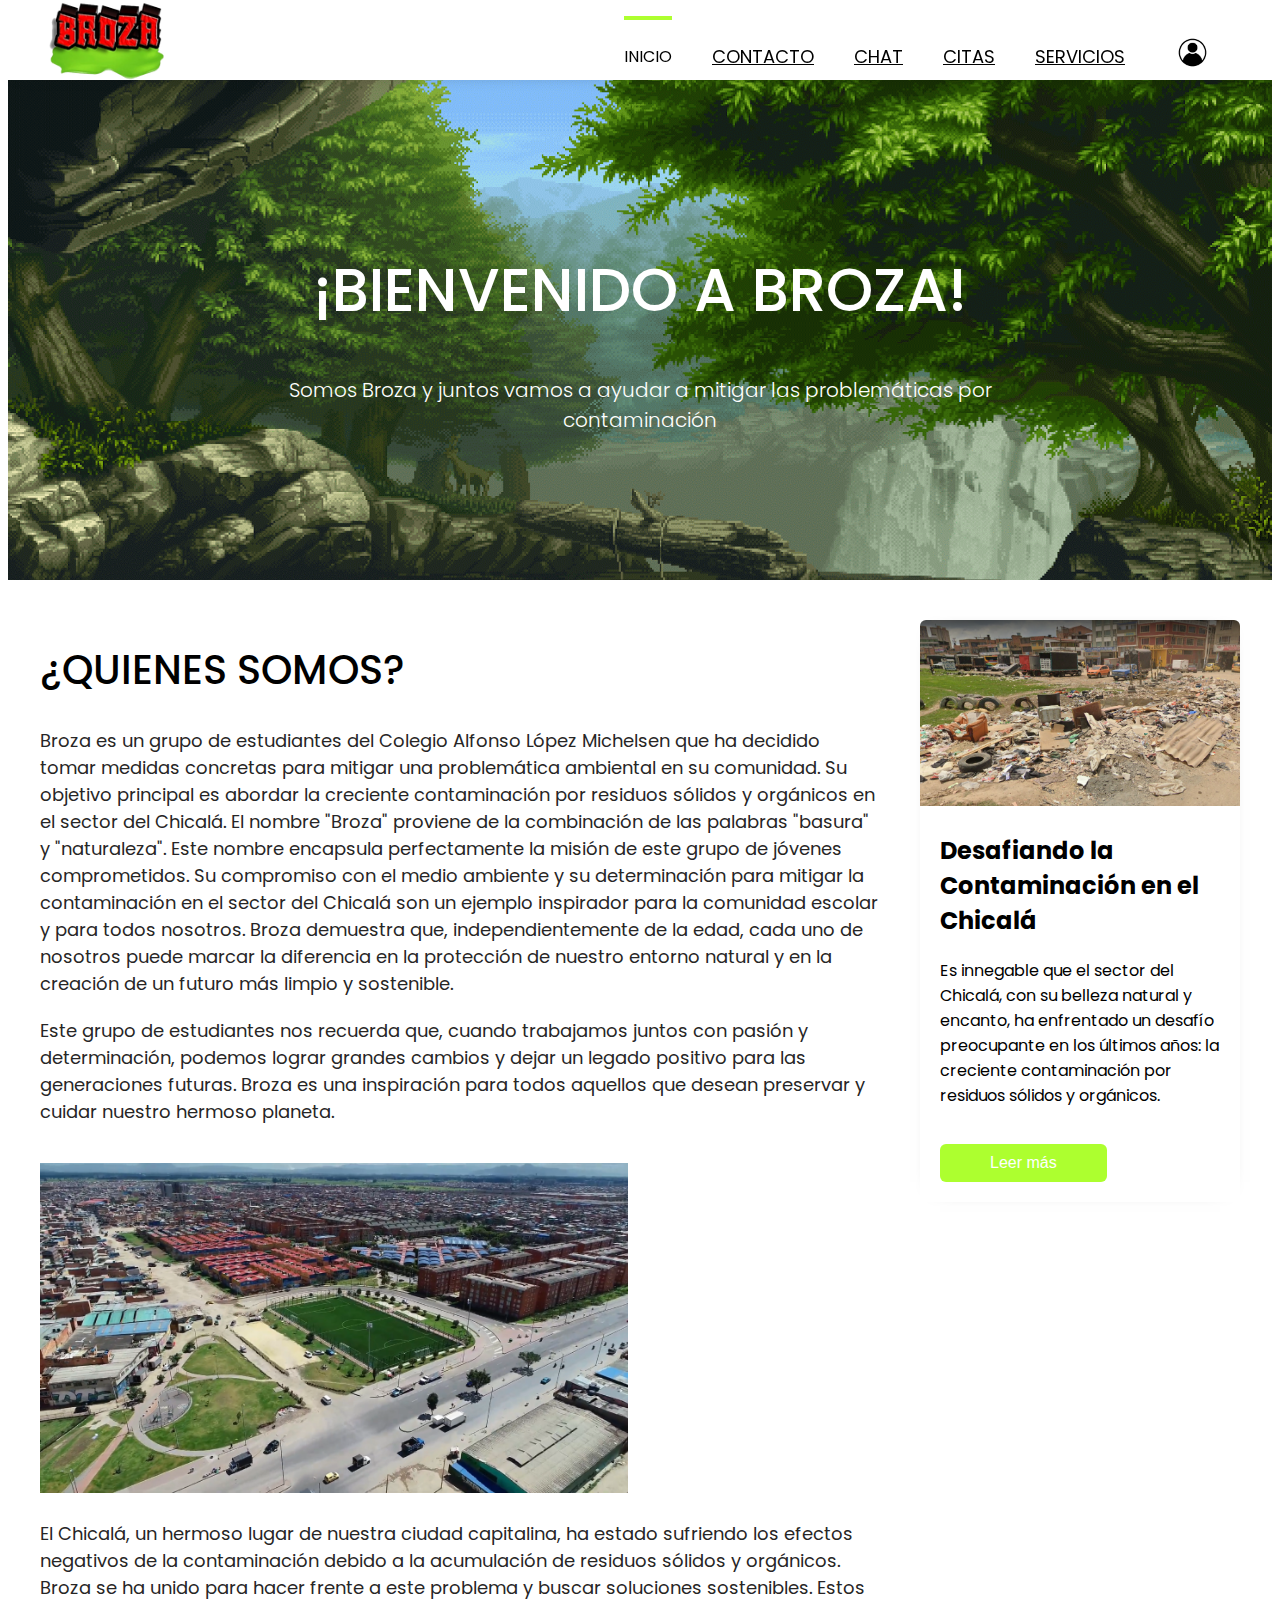
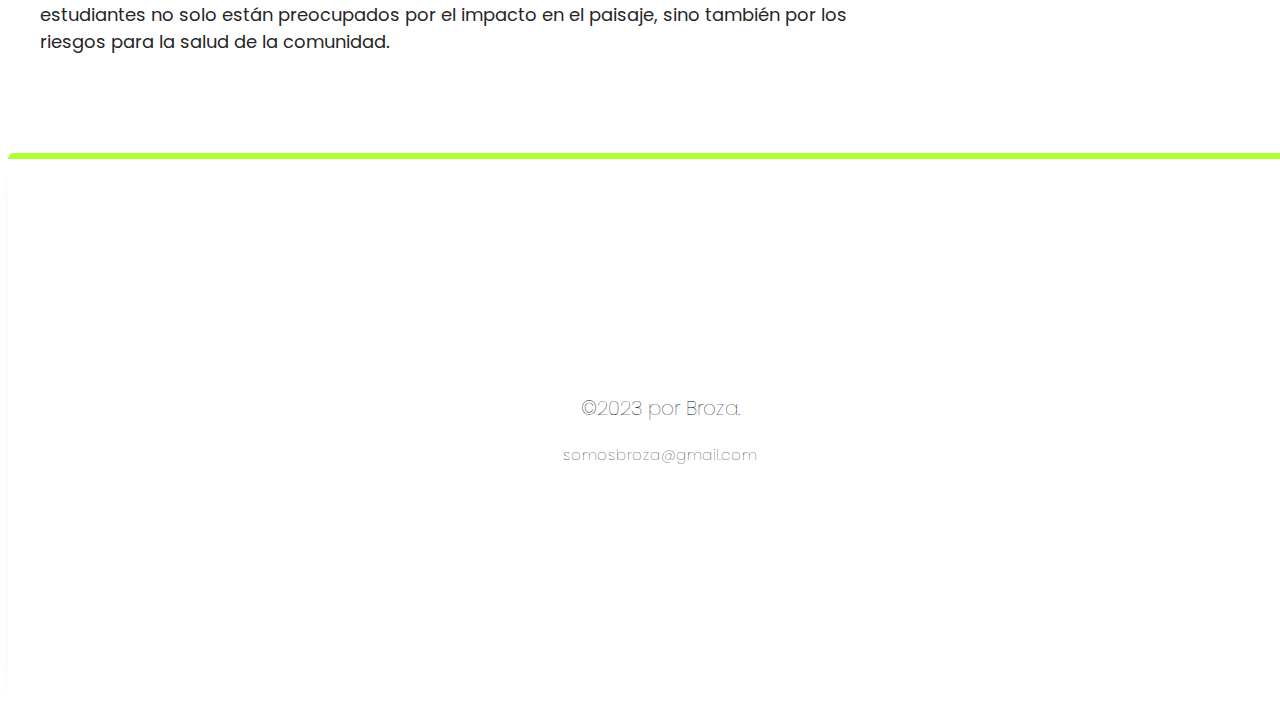
<file: index.html>
<!DOCTYPE html>
<html lang="en">
 <head>
     <meta charset="UTF-8">
     <meta name="viewport" content="width=device-width, user-scalable=no, initial-scale=1.0, maximum-scale=1.0, minimum-scale=1.0">
    <title>BROZA</title>
     <link rel="stylesheet" href="/Style.css">
</head>
<body>

    <header>

  <div class="container-all" id="move-content">

       
        <div class="header-content">
        
           <div class="logo">
               <img src="/IMAGENES/1bc87a_9b8097543e1a4ceb8ce79b7957d9ca28~mv2.png" width="140px" height="85px" alt=""></div>
           
           <div class="menu">
               <nav>
                   <ul>
                    <li class="menu-selected"><a class="text-menu-selected"><a href="/Broza.html"></a>INICIO</a></li>
                       <li><a href="/contacto.html">CONTACTO</a></li>
                       <li><a href="/Chat.html">CHAT</a></li>
                       <li><a href="/CITAS.html">CITAS</a></li>
                       <li><a href="/servicios.html">SERVICIOS</a></li>
                       <li> <a href="/LOGIN-REGISTER.html" target="_blank"><img src="/IMAGENES/login.png" width="55px" height="55px" alt=""></a></li>
                   </ul>
                </nav>

           
            </div>

            <div id="icon-menu">
                <img src="/IMAGENES/menu.svg" alt="">
            </div>    


        
        </div>    

    </header>
  
       <div class="container-cover">
        <div class="container-info-cover">
            <h1>¡BIENVENIDO A BROZA!</h1>
            <p>Somos Broza y juntos vamos a ayudar a mitigar las problemáticas por contaminación</p>
            
        </div>
      </div>

      <div class="container-content">

        <article>
        
          <h1>¿QUIENES SOMOS?</h1>
          <p>Broza es un grupo de estudiantes del Colegio Alfonso López Michelsen que ha decidido tomar medidas concretas para mitigar una problemática ambiental en su comunidad. Su objetivo principal es abordar la creciente contaminación por residuos sólidos y orgánicos en el sector del Chicalá. El nombre "Broza" proviene de la combinación de las palabras "basura" y "naturaleza". Este nombre encapsula perfectamente la misión de este grupo de jóvenes comprometidos. Su compromiso con el medio ambiente y su determinación para mitigar la contaminación en el sector del Chicalá son un ejemplo inspirador para la comunidad escolar y para todos nosotros. Broza demuestra que, independientemente de la edad, cada uno de nosotros puede marcar la diferencia en la protección de nuestro entorno natural y en la creación de un futuro más limpio y sostenible.</p>
          <p>Este grupo de estudiantes nos recuerda que, cuando trabajamos juntos con pasión y determinación, podemos lograr grandes cambios y dejar un legado positivo para las generaciones futuras. Broza es una inspiración para todos aquellos que desean preservar y cuidar nuestro hermoso planeta.</p>
          <img src="/IMAGENES/FOTO SECTOR CHICALA ASD.png" alt="">
          <p>El Chicalá, un hermoso lugar de nuestra ciudad capitalina, ha estado sufriendo los efectos negativos de la contaminación debido a la acumulación de residuos sólidos y orgánicos. Broza se ha unido para hacer frente a este problema y buscar soluciones sostenibles. Estos estudiantes no solo están preocupados por el impacto en el paisaje, sino también por los riesgos para la salud de la comunidad.</p>

        </article>

        <div class="container-aside">

            <aside>
                <img src="/IMAGENES/Captura de pantalla (6).png" alt="">
                <h2>Desafiando la Contaminación en el Chicalá</h2>
                
                <p>Es innegable que el sector del Chicalá, con su belleza natural y encanto, ha enfrentado un desafío preocupante en los últimos años: la creciente contaminación por residuos sólidos y orgánicos.</p>
                
                <span class="hide" id="hideText">
                <p>Esta problemática no solo amenaza la pureza de sus paisajes, sino que también impacta directamente en la salud y calidad de vida de quienes habitan en esta comunidad. Los desechos acumulados representan un riesgo para la fauna local y afectan la calidad del aire y del agua. Es imperativo que enfrentemos esta realidad y tomemos medidas concretas para revertir esta situación, y en este camino, Broza se ha destacado como un ejemplo de determinación y compromiso con un futuro más limpio y saludable para todos.</p>
                </span>
                <button class="readMore_btn" id="hideText_btn">Leer más</button></a>
            </aside>


            
        </div>

        <script src="/js/script.js"></script>
        

      </div>
 
      <div class="end-page">
        <div class="end-page-info">
          <article>
            <h4>©2023 por Broza.</h4> 
            <p>somosbroza@gmail.com</p>
          </article> 
        </div>
      </div>
  </div>

<script src="/js/script-menu.js"></script>

</body>



</html>
</file>
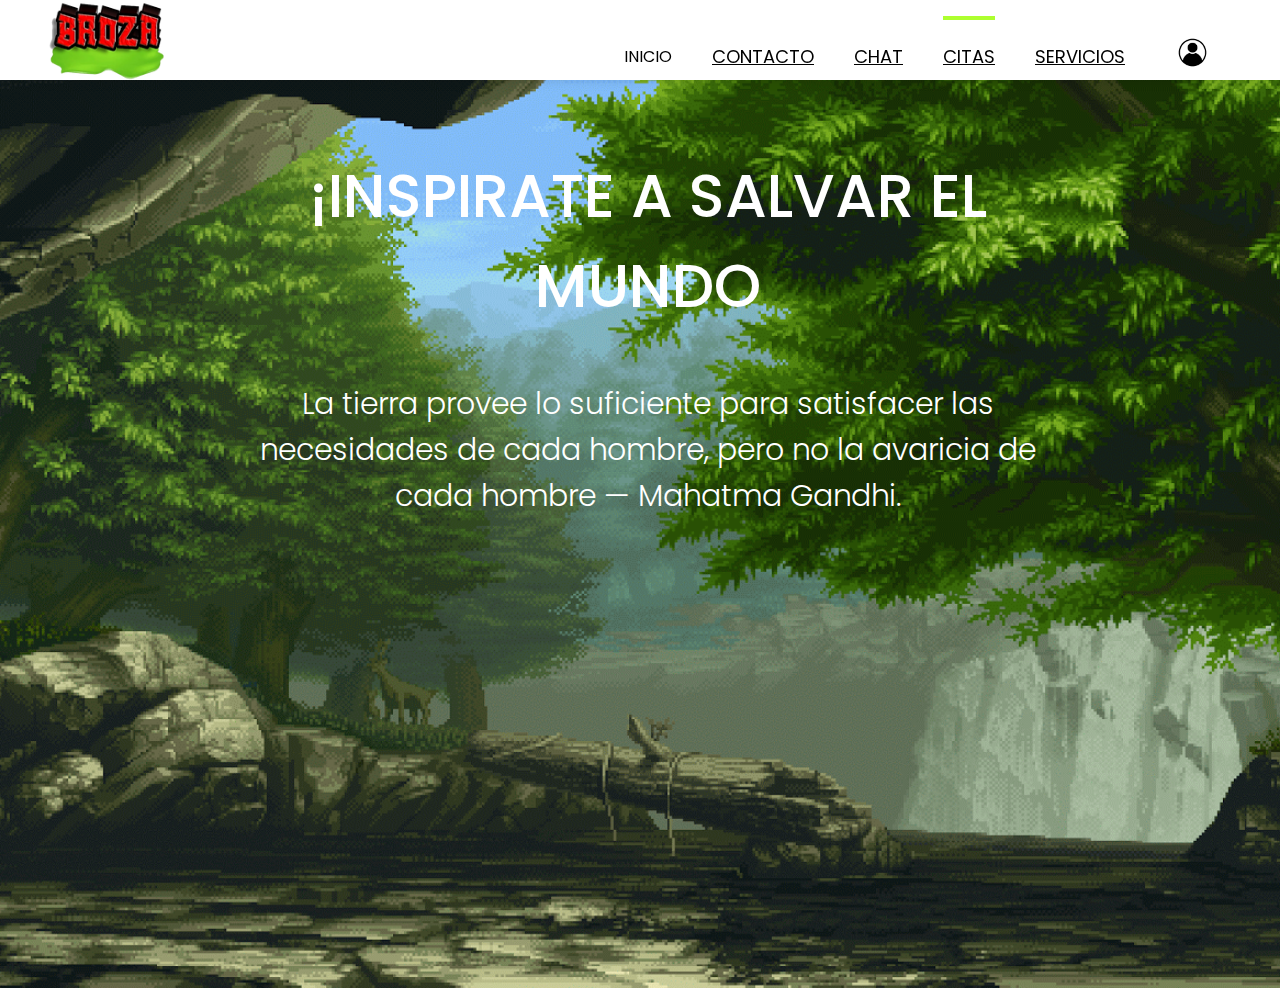
<file: CITAS.html>
<!DOCTYPE html>
<html lang="en">
 <head>
     <meta charset="UTF-8">
     <meta name="viewport" content="width=device-width, user-scalable=no, initial-scale=1.0, maximum-scale=1.0, minimum-scale=1.0">
    <title>BROZA</title>
     <link rel="stylesheet" href="/style-citas.css">
</head>
<body>

    <style>
        body{
            background: url(/IMAGENES/paisaje.gif);
            background-position: center;
            background-size: cover;
            background-repeat: no-repeat;
            width: 100%;
            height: 500px;
            position: flex;
            margin-top: 80px;

      }
    </style>

    <header>

  <div class="container-all" id="move-content">

       
        <div class="header-content">
        
           <div class="logo">
               <img src="/IMAGENES/1bc87a_9b8097543e1a4ceb8ce79b7957d9ca28~mv2.png" width="140px" height="85px" alt=""></div>
           
           <div class="menu">
               <nav>
                   <ul>
                       <li><a href="/Broza.html"></a>INICIO</a></li>
                       <li><a href="/contacto.html">CONTACTO</a></li>
                       <li><a href="/Chat.html">CHAT</a></li>
                       <li class="menu-selected"><a class="text-menu-selected"><a href="/CITAS.html">CITAS</a></li>
                       <li><a href="/servicios.html">SERVICIOS</a></li>
                       <li><a href="/LOGIN-REGISTER.html" target="_blank"><img src="/IMAGENES/login.png" width="55px" height="55px" alt=""></a></li>
                   </ul>
                </nav>

           
            </div>

            <div id="icon-menu">
                <img src="/IMAGENES/menu.svg" alt="">
            </div>    


        
        </div>    

    </header>
  
       <div class="container-cover">
        <div class="container-info-cover">
            <h1>¡INSPIRATE A SALVAR EL MUNDO</h1>
            <p>La tierra provee lo suficiente para satisfacer las necesidades de cada hombre, pero no la avaricia de cada hombre — Mahatma Gandhi.</p>
            
        </div>
      </div>
</file>
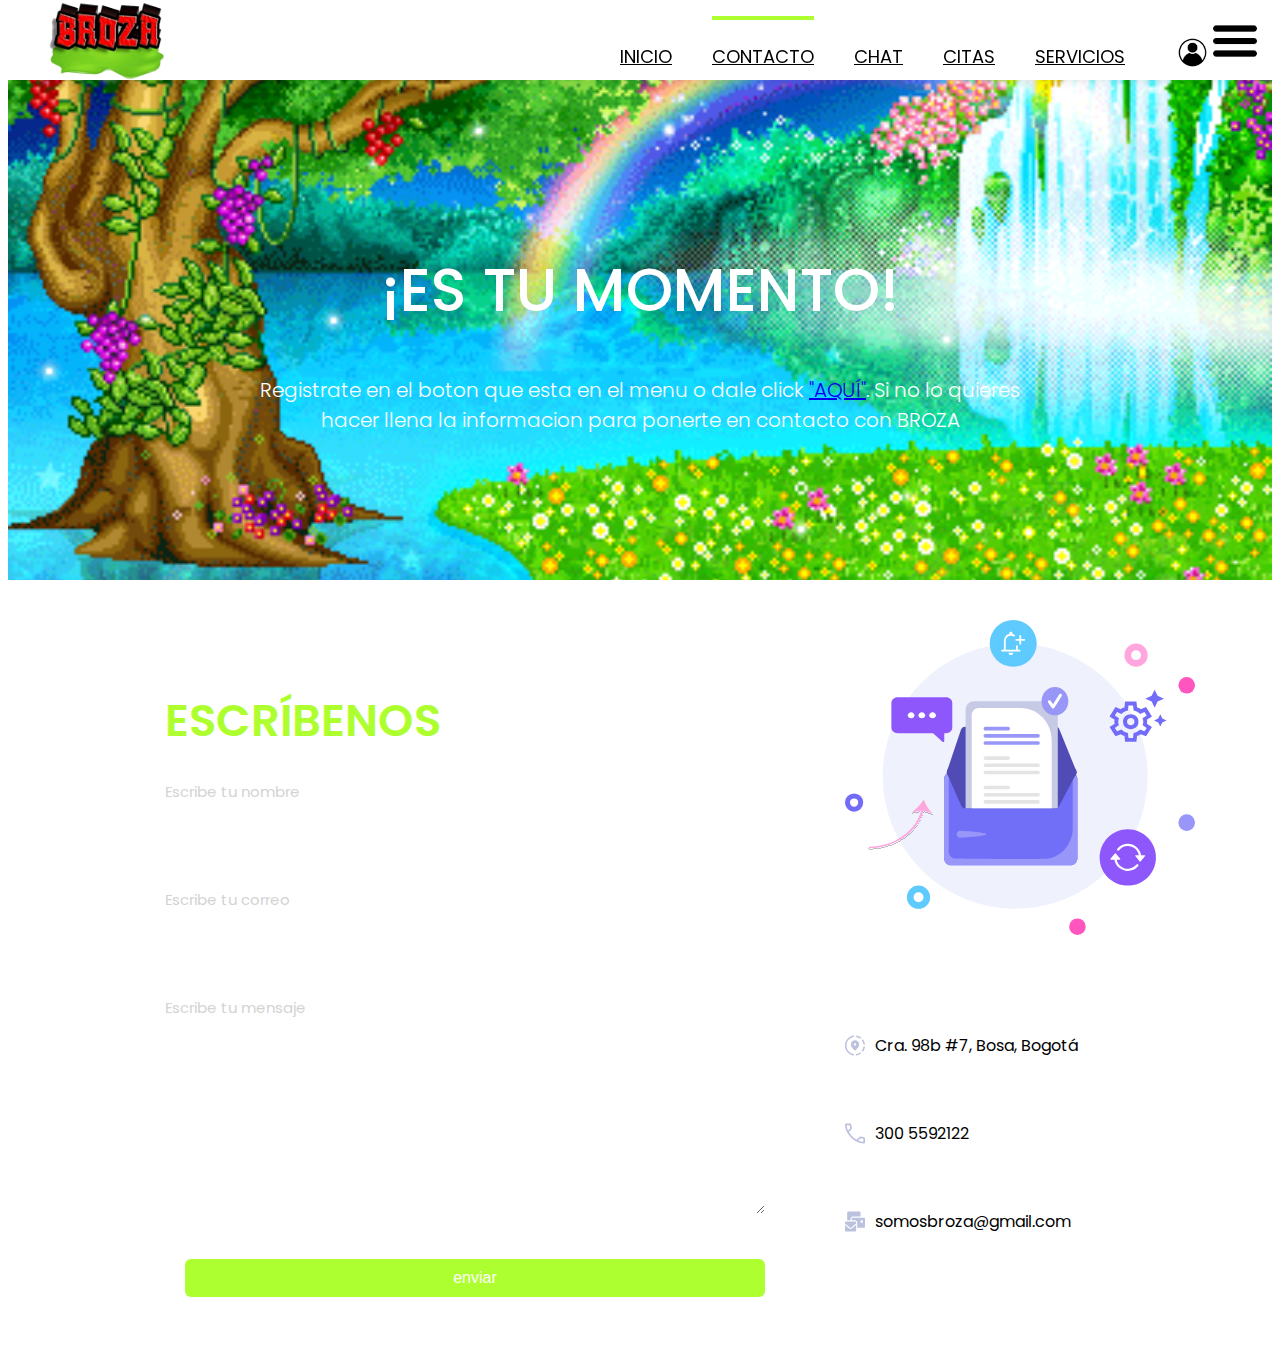
<file: contacto.html>
<!DOCTYPE html>
<html lang="en">
 <head>
     <meta charset="UTF-8">
     <meta name="viewport" content="width=device-width, user-scalable=no, initial-scale=1.0, maximum-scale=1.0, minimum-scale=1.0">
    <title>BROZA</title>
     <link rel="stylesheet" href="/style-contacto.css">
</head>
<body>

    <header>

       
        <div class="header-content">
        
           <div class="logo">
               <img src="/IMAGENES/1bc87a_9b8097543e1a4ceb8ce79b7957d9ca28~mv2.png" width="140px" height="85px" alt=""></div>
           
           <div class="menu">
               <nav>
                   <ul>
                    <li><a href="/Broza.html">INICIO</a></li>
                    <li class="menu-selected"><a class="text-menu-selected"><a href="/contacto.html">CONTACTO</a></li>
                       <li><a href="/Chat.html">CHAT</a></li>
                       <li><a href="/CITAS.html">CITAS</a></li>
                       <li><a href="/servicios.html">SERVICIOS</a></li>
                       <li> <a href="/LOGIN-REGISTER.html" target="_blank"><img src="/IMAGENES/login.png" width="55px" height="55px" alt=""></a></li>
                   </ul>
                </nav>

           
            </div>

            <div id="icon-menu">
                <img src="/IMAGENES/menuhpta.png" width="50px" height="50px" alt="">
            </div>    


        
        </div>    

    </header>

    <div class="container-cover">
        <div class="container-info-cover">
            <h1>¡ES TU MOMENTO!</h1>
            <p>Registrate en el boton que esta en el menu o dale click <a href="/LOGIN-REGISTER.html">"AQUÍ"</a>. Si no lo quieres hacer llena la informacion para ponerte en contacto con BROZA</p>
        </div>
    </div>

</body>

<body>

    <style>

    
    </style>
  
    <div class="container-content">

       

        <form class="form">
            <h2>ESCRÍBENOS</h2>

            <label for="nombre">Escribe tu nombre</label>
            <input type="text" id="nombre" class="box">

            <label for="Correo">Escribe tu correo</label>
            <input type="email" id="correo" class="box">

            <label for="mensaje">Escribe tu mensaje</label>
            <textarea class="box" id="mensaje" cols="30" rows="10"></textarea>
            <input type="submit" value="enviar" class="submit">

            

        </form>

        <div class="container-aside">


            <img src="/IMAGENES/info-1.svg" class="img-1" alt="">

            <div class="location">

                <div class="icons">
                    <img src="/IMAGENES/gps.svg" alt="">
                    <p>Cra. 98b #7, Bosa, Bogotá</p>
                </div>

                <div class="icons">
                    <img src="/IMAGENES/number.svg" alt="">
                    <p>300 5592122</p>
                </div>

                <div class="icons">
                    <img src="/IMAGENES/email.svg" alt="">
                    <p>somosbroza@gmail.com</p>
                </div>

            </div>

        </div>

        
</body>

        

</body>       


</html>
</file>
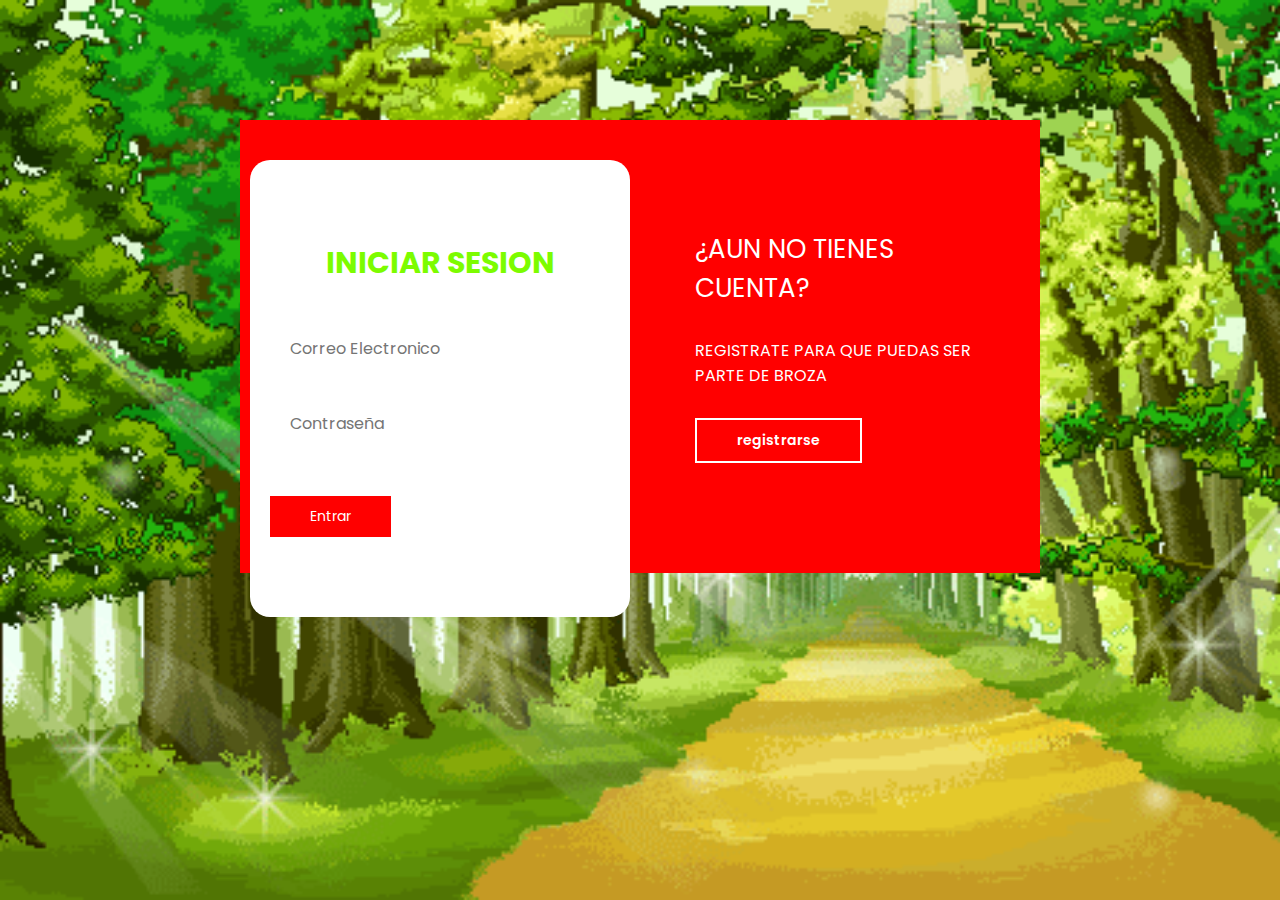
<file: LOGIN-REGISTER.html>
<!DOCTYPE html>
<html lang="en">
<head>
    <meta charset="UTF-8">
    <meta http-equiv="X-UA-COMPATIBLE" content="IE=edge">
    <meta name="viewport" content="width=device-width, initual-scale=1.0">
    <title>BROZA</title>
    <link href="https://fonts.googleapis.com/css2?family=Poppins:ital,wght@1,700&family=Roboto:ital,wght@0,500;1,500&display=swap" rel="stylesheet">
    <link rel="stylesheet" href="style login-register.css">
</head>

<body>

    <main>

        <div class="contenedor__todo">

            <div class="caja__trasera">
                <div class="caja__trasera-login">
                  <h3>¿YA TIENES TU CUENTA CON BROZA?</h3>
                  <p> PRIMERO DEBES INICIAR SESION PARA ENTRAR A LA PAGINA</p>
                  <button id="btn__iniciar-sesion">Iniciar sesion</button>
                </div>
                <div class="caja__trasera-register">
                  <h3>¿AUN NO TIENES CUENTA?</h3>
                  <P>REGISTRATE PARA QUE PUEDAS SER PARTE DE BROZA</P>
                  <button id="btn__registrarse">registrarse</button>
                </div>
            </div>

            <div class="contenedor__login-register">

                <form action=""class="formulario__login">

                  <h2>INICIAR SESION</h2>
                  <input type="text" placeholder="Correo Electronico">
                  <input type="password" placeholder="Contraseña">
                  <button>Entrar</button>
                
                </form>

                <form action=""class="formulario__register">
                    <h2>REGISTRARSE</h2>
                    <input type="text" placeholder="Nombre completo">
                    <input type="text" placeholder="Correo electronico">
                    <input type="text" placeholder="Usuario">
                    <input type="text" placeholder="Contraseña">
                    <button>Registrarse</button>
                </form>
             
            </div>
        </div>
    </main>
<script>

document.getElementById("btn__registrarse").addEventListener("click",register);
document.getElementById("btn__iniciar-sesion").addEventListener("click",iniciarSesion);
window.addEventListener("resize", anchoPagina);

var contenedor__login_register = document.querySelector(".contenedor__login-register");
var formulario__login = document.querySelector(".formulario__login");
var formulario__register = document.querySelector(".formulario__register");
var caja__trasera_login = document.querySelector(".caja__trasera-login");
var caja__trasera_register = document.querySelector(".caja__trasera-register");

function anchoPagina(){
    if(window.innerWidth > 850) {
        caja__trasera_login.style.display ="block";
        caja__trasera_register.style.display ="block";
    }else{
        caja__trasera_register.style.display = "block";
        caja__trasera_register.style.opacity ="1";
        caja__trasera_login.style.display ="none";
        formulario__login.style.display ="block";
        formulario__register.style.display ="none";
        contenedor__login_register.style.left ="0px";

    }
}

anchoPagina();


function iniciarSesion(){

    if(window.innerWidth > 850){ 
    formulario__register.style.display = "none";
    contenedor__login_register.style.left = "10px";
    formulario__login.style.display = "block";
    caja__trasera_register.style.opacity = "1";
    caja__trasera_login.style.opacity = "0"
}else{
    formulario__register.style.display = "none";
    contenedor__login_register.style.left = "0px";
    formulario__login.style.display = "block";
    caja__trasera_register.style.display = "block";
    caja__trasera_login.style.display = "none"
}

}

function register(){

    if(window.innerWidth > 850){
    formulario__register.style.display = "block";
    contenedor__login_register.style.left = "410px";
    formulario__login.style.display = "none";
    caja__trasera_register.style.opacity = "0";
    caja__trasera_login.style.opacity = "1"
}else{
    formulario__register.style.display = "block";
    contenedor__login_register.style.left = "0px";
    formulario__login.style.display = "none";
    caja__trasera_register.style.display = "none";
    caja__trasera_login.style.display = "block"
    caja__trasera_login.style.opacity = "1"
}

}

</script>

<style>

*{
    margin: 0;
    padding: 0;
    box-sizing: border-box;
    text-decoration: none;
    font-family: 'Poppins', sans-serif;
  
}

body{
    background-image: url(/IMAGENES/fondo\ i-r.gif);
    background-size: cover;
    background-size: no-repeat;
    background-position: center;
    background-attachment: fixed;
}

main {
    width: 100%;
    padding: 20px;
    margin: auto;
    margin-top: 100px;
}

.contenedor__todo { 
    width: 100%;
    max-width: 800px;
    margin: auto;
    position: relative;
}

.caja__trasera { 
    width: 100%;
    padding: 10px 20px;
    display: flex;
    justify-content: center;
    backdrop-filter: blur(10px);
    background-color: red;
} 

.caja__trasera div {
    margin: 100px 40px;
    color: white;
    transition: all 500ms;
}

.caja__trasera div p,
.caja__trasera div button{
    margin-top: 30px;
}

.caja__trasera div h3 {
    font-weight: 400;
    font-size: 26px;
}

.caja__trasera button {
    padding: 10px 40px;
    border: 2px solid white;
    background: transparent;
    font-size: 14px;
    font-weight: 600;
    cursor: pointer;
    color: white;
    outline: none;
    transition: all 300ms;
}

.caja__trasera button:hover {
    background: white;
    color: rgb(0, 255, 98);
}


.contenedor__login-register{
    display: flex;
    align-items: center;
    width: 100%;
    max-width: 380px;
    position: relative;
    top: -185px;
    left: 10px;

    transition: left 500ms cubic-bezier(0.175, 0.885, 0.32, 1.275);
}

.contenedor__login-register form { 
    width: 100%;
    padding: 80px 20px;
    background: white;
    position: absolute;
    border-radius: 20px;
}

.contenedor__login-register form h2{ 
    font-size: 30px;
    text-align: center;
    margin-bottom: 20px;
    color: lawngreen;
}

.contenedor__login-register form input{ 
    width: 100%;
    margin-top: 10px;
    padding: 20px;
    border: none;
    background: white;
    font-size: 16px;
    outline: none;
}

.contenedor__login-register form button{
    padding: 10px 40px;
    margin-top: 40px;
    border: none;
    font-size: 14px;
    background: red;
    color: white;
    cursor: pointer;
    outline: none;
}

.formulario__login {
    opacity: 1;
    display: block;
}

.formulario__register {
    display: none;
}





@media screen and (max-width: 850px){
    
    main {
        margin-top: 50px;
    }

    .caja__trasera{
        max-width: 300px;
        height: 250px;
        flex-direction: column;
        margin: auto;
    }

    .caja__trasera div{
        margin: 0px;
        position: absolute;
    }



    .contenedor__login-register{
        top: -10px;
        left: -5px;
        margin: auto;
    }

    .contenedor__login-register form {
        position: relative;
    }


}

</style>


</body>
</file>
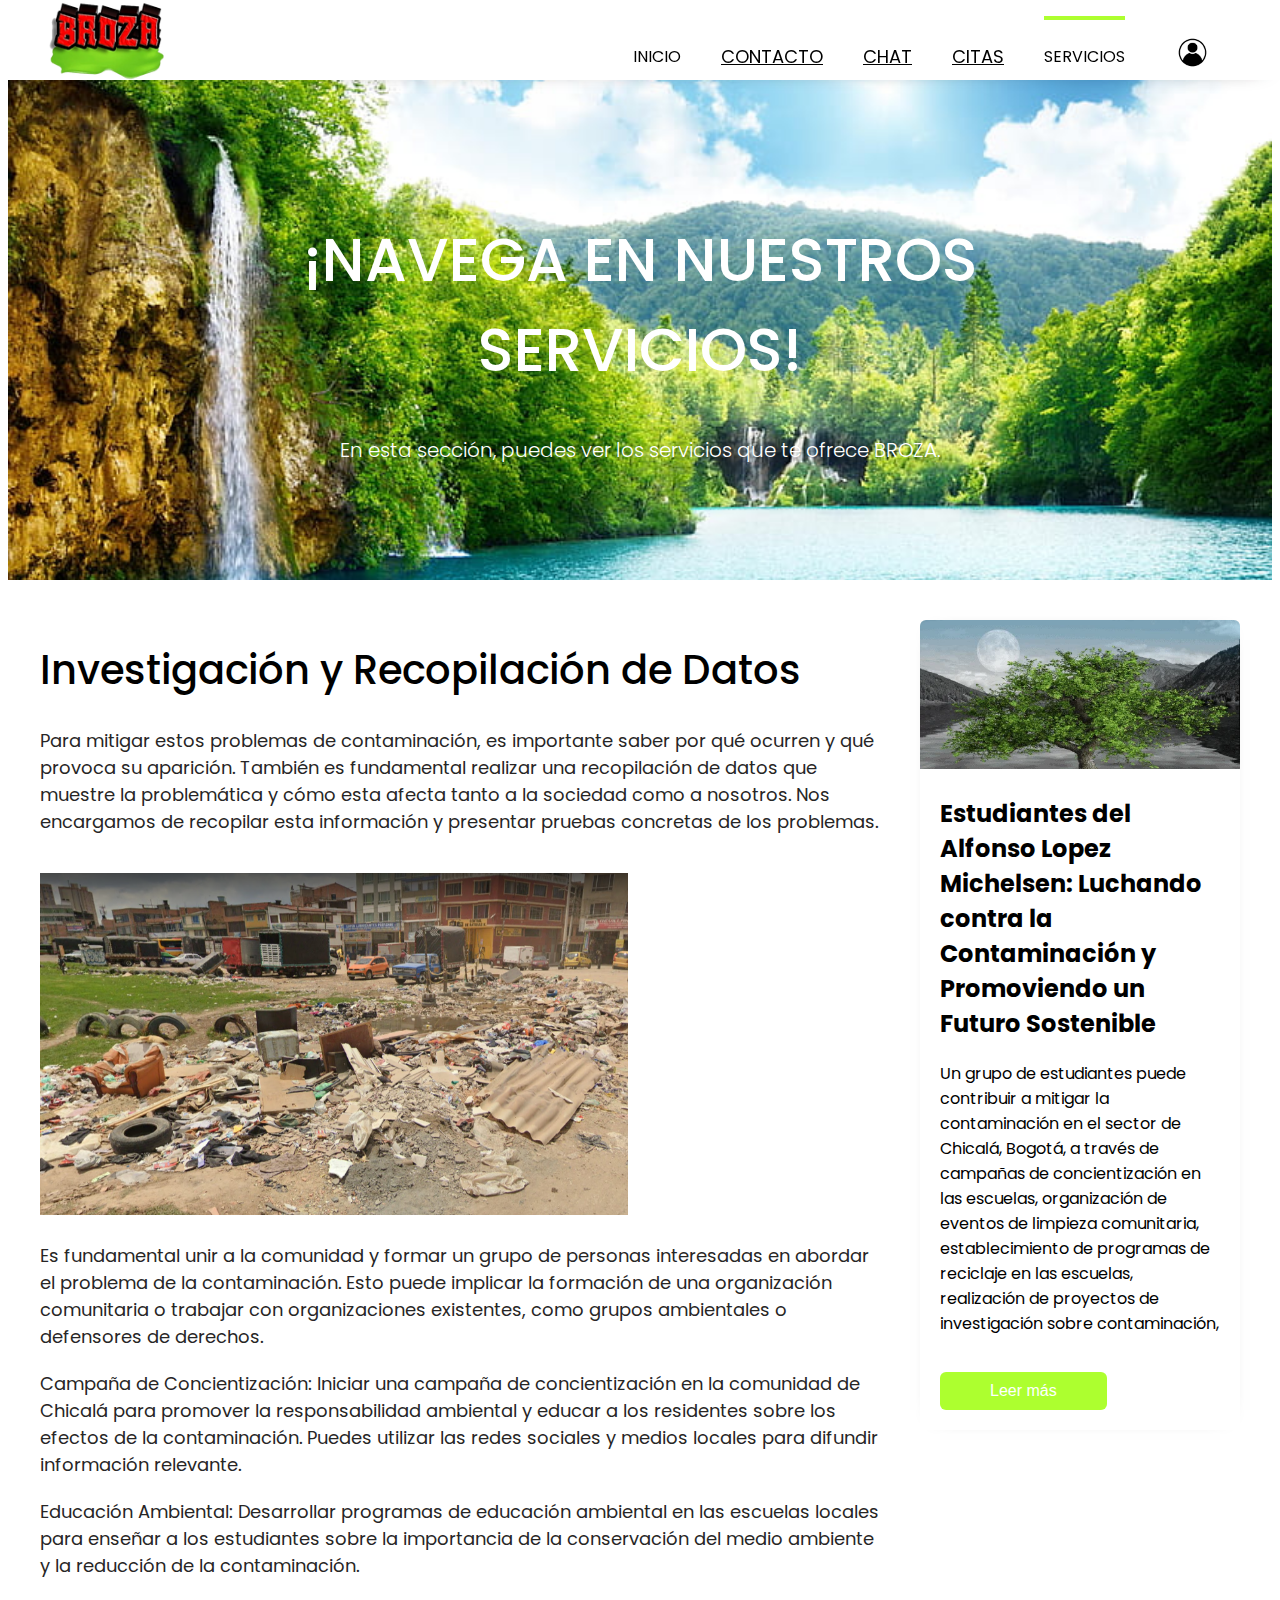
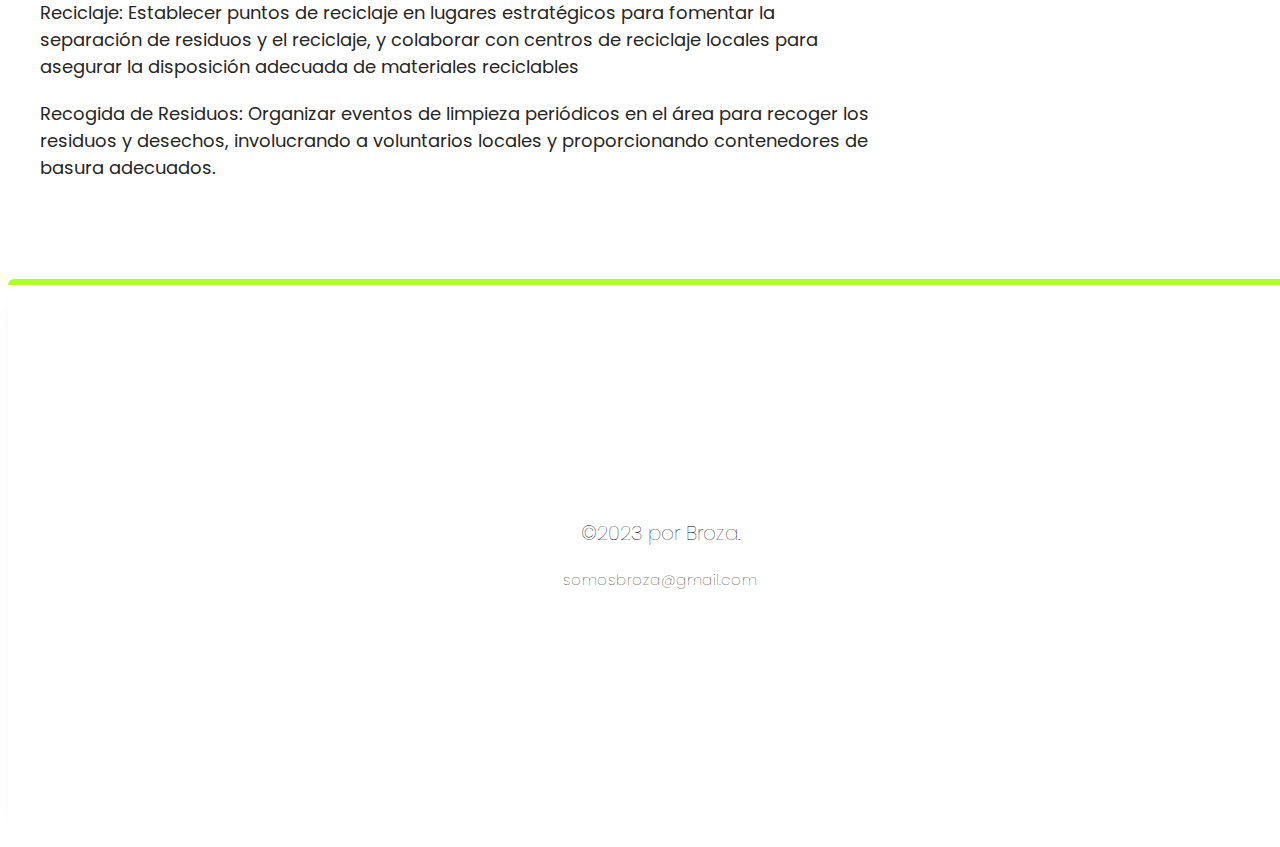
<file: servicios.html>
<!DOCTYPE html>
<html lang="en">
 <head>
     <meta charset="UTF-8">
     <meta name="viewport" content="width=device-width, user-scalable=no, initial-scale=1.0, maximum-scale=1.0, minimum-scale=1.0">
    <title>BROZA</title>
     <link rel="stylesheet" href="/style-servicios.css">
</head>
<body>

    <header>

  <div class="container-all" id="move-content">

       
        <div class="header-content">
        
           <div class="logo">
               <img src="/IMAGENES/1bc87a_9b8097543e1a4ceb8ce79b7957d9ca28~mv2.png" width="140px" height="85px" alt=""></div>
           
           <div class="menu">
               <nav>
                   <ul>
                       <li><a href="/Broza.html"></a>INICIO</a></li>
                       <li><a href="/contacto.html">CONTACTO</a></li>
                       <li><a href="/Chat.html">CHAT</a></li>
                       <li><a href="/CITAS.html">CITAS</a></li>
                       <li class="menu-selected"><a class="text-menu-selected"></a href="/servicios.html">SERVICIOS</a></li>
                       <li> <a href="/LOGIN-REGISTER.html" target="_blank"><img src="/IMAGENES/login.png" width="55px" height="55px" alt=""></a></li>
                   </ul>
                </nav>

           
            </div>

            <div id="icon-menu">
                <img src="/IMAGENES/menu.svg" alt="">
            </div>    


        
        </div>    

    </header>
  
       <div class="container-cover">
        <div class="container-info-cover">
            <h1>¡NAVEGA EN NUESTROS SERVICIOS!</h1>
            <p>En esta sección, puedes ver los servicios que te ofrece BROZA.</p>
            
        </div>
      </div>

      <div class="container-content">

        <article>
        
          <h1>Investigación y Recopilación de Datos</h1>
          <p>Para mitigar estos problemas de contaminación, es importante saber por qué ocurren y qué provoca su aparición. También es fundamental realizar una recopilación de datos que muestre la problemática y cómo esta afecta tanto a la sociedad como a nosotros. Nos encargamos de recopilar esta información y presentar pruebas concretas de los problemas.</p>
          <img src="/IMAGENES/Captura de pantalla (6).png" alt="">
          <p>Es fundamental unir a la comunidad y formar un grupo de personas interesadas en abordar el problema de la contaminación. Esto puede implicar la formación de una organización comunitaria o trabajar con organizaciones existentes, como grupos ambientales o defensores de derechos.</p>
          <p>Campaña de Concientización: Iniciar una campaña de concientización en la comunidad de Chicalá para promover la responsabilidad ambiental y educar a los residentes sobre los efectos de la contaminación. Puedes utilizar las redes sociales y medios locales para difundir información relevante.</p>
          <p>Educación Ambiental: Desarrollar programas de educación ambiental en las escuelas locales para enseñar a los estudiantes sobre la importancia de la conservación del medio ambiente y la reducción de la contaminación.</p>
          <p>Reciclaje: Establecer puntos de reciclaje en lugares estratégicos para fomentar la separación de residuos y el reciclaje, y colaborar con centros de reciclaje locales para asegurar la disposición adecuada de materiales reciclables</p>
          <p>Recogida de Residuos: Organizar eventos de limpieza periódicos en el área para recoger los residuos y desechos, involucrando a voluntarios locales y proporcionando contenedores de basura adecuados.</p>

        </article>

        <div class="container-aside">

            <aside>
                <img src="/IMAGENES/FONDO CHATS.webp" alt="">
                <h2>Estudiantes del Alfonso Lopez Michelsen: Luchando contra la Contaminación y Promoviendo un Futuro Sostenible</h2>
                
                <p>Un grupo de estudiantes puede contribuir a mitigar la contaminación en el sector de Chicalá, Bogotá, a través de campañas de concientización en las escuelas, organización de eventos de limpieza comunitaria, establecimiento de programas de reciclaje en las escuelas, realización de proyectos de investigación sobre contaminación,</p>
                
                <span class="hide" id="hideText">
                <p>defensa de regulaciones ambientales más estrictas, impartición de talleres de educación ambiental, colaboración con organizaciones ambientales, promoción del transporte sostenible, sensibilización y recaudación de fondos, y comunicación a través de redes sociales y otros canales. El enfoque principal es educar, involucrar a la comunidad y tomar medidas concretas para reducir la contaminación en la zona.</p>
                </span>
                <button class="readMore_btn" id="hideText_btn">Leer más</button></a>
            </aside>


            
        </div>

            
        </div>

        <script src="/js/script.js"></script>
        

      </div>
 
      <div class="end-page">
        <div class="end-page-info">
          <article>
            <h4>©2023 por Broza.</h4> 
            <p>somosbroza@gmail.com</p>
          </article> 
        </div>
      </div>
  </div>

<script src="/js/script-menu.js"></script>

</body>



</html>
</file>
<file: Style.css>
@import url('https://fonts.googleapis.com/css2?family=Poppins:wght@700&display=swap');

*
*::before
*::after {
    margin: 0;
    padding: 0;
    box-sizing: inherit;
    text-decoration: none;
}


body {
    box-sizing: border-box;
    font-family: 'Poppins', sans-serif;
    min-height: 100vh;
    text-decoration: none;
}


header{
    position: fixed;
    top: 0;
    left: 0;
    width: 100%;
    height: 80px;
    background: rgb(255, 255, 255);
    box-shadow: 0 4px 25px -22px black;
    z-index: 2;
}

.header-content{
    max-width: 1200px;
    margin: auto;
    display: flex;
    justify-content: space-between;
}

.logo{
    height: 80px;
    display: flex;
    justify-content: center;
    align-items: center;
}

.logo h1 b{
    color: greenyellow;
}


.menu {
    height: 80px;
}

.menu nav{
    height: 100%;
}

.menu nav ul{
    height: 100%;
    display: flex;
    list-style: none;
}

.menu nav ul li{
    height: 100%;
    margin: 0px 20px;
    display: flex;
    justify-content: center;
    align-items: center;
    position: relative;
}

.menu-selected:before{
    content: '';
    width: 100%;
    height: 4px;
    background:  greenyellow;
    position: absolute;
    top: 0;
    left: 0;
}

.menu nav ul li a{
    color: black;
    font-size: 18px;
    transition: color 500ms;
    cursor: pointer;
}

.menu nav ul li a:hover{
    color: greenyellow;
}

.menu .text-menu-selected{
    color: greenyellow;
}

#icon-menu{
    width: 30px;
    height: 30px;
    position: absolute;
    right: 20px;
    top: 16px;
    padding: 10px;
    font-size: 20px;
    background-color: #eeeeeefa;
    border-radius: 100%;
    color: gray;
    display: none;
    justify-content: center;
    align-items: center;
    cursor: pointer;
}

#icon-menu:hover{
    opacity: 0.8;
}


.container-cover{
    width: 100%;
    height: 500px;
    position: flex;
    margin-top: 80px;
    background-image: url(/IMAGENES/paisaje.gif);
    background-position: center;
    background-size: cover;
    background-repeat: no-repeat;
}

.container-info-cover{
    max-width: 800px;
    height: 500px;
    margin: auto;
    display: flex;
    flex-direction: column;
    text-align: center;
    justify-content: center;
    align-items: center;
    position: flex;
    z-index: 1;
}

.container-info-cover h1{
    font-size: 60px;
    font-weight: 500;
    color: white;
    margin-bottom: 20px;
}

.container-info-cover p{
    font-size: 20px;
    font-weight: 300;
    color: white;
   
}

.container-content{
    width: 1200px;
    margin: auto;
    margin-top: 40px;
    display: flex;
    justify-content: center;
}


article h1{
    margin-top: 20px;
    font-weight: 500;
    font-size: 40px;
}

article p{
    margin-top: 20px;
    font-size: 18px;
    color: rgb(39, 38, 38);
}

article img{
    width: 70%;
    margin-top: 20px;
}

.container-aside aside{
    width: 320px;
    border-right: 6px;
    box-shadow: 0 0 20px -20px black;
    border-radius: 6px;
    overflow: hidden;
    margin-left: 40px;
    margin-bottom: 20px;
    padding-bottom: 20px;
}

.container-aside aside img{
    width: 100%;
}

.container-aside aside h2,
.container-aside aside p{
    margin-top: 20px;
    padding: 0px 20px;
}

.container-aside aside button{
    margin-top: 20px;
    margin-left: 20px;
    padding: 10px 50px;
    font-size: 16px;
    background: greenyellow;
    border: none;
    color: white;
    cursor: pointer;
    border-radius: 6px;
}

.container-aside aside button:hover{
    opacity: 0.9;
    background: lightskyblue;
    transition: 500ms;
}

.hide{
    display: none;
}

.show {
    display: block;
}


.end-page{
    width: 100%;
    height: 500px;
    position: relative;
    margin-top: 80px;
    background-color: rgb(255, 255, 255);

}    

.end-page-info{
    max-width: 800px;
    height: 500px;
    margin: auto;
    display: flex;
    flex-direction: column;
    text-align: center;
    justify-content: center;
    align-items: center;
    position: relative;
    z-index: 1;

}

.end-page-info h4{
    font-size: 20px;
    font-weight: 100;
    color: rgb(0, 0, 0);
    margin-bottom: 20px;
}

.end-page-info p{
    font-size: 15px;
    font-weight: 100;
    color: rgb(0, 0, 0);
   
}

.end-page{
    width: 100%;
    padding: 20px;
    padding-bottom: 40px;
    box-shadow: -10px 0 20px -30px black;
    border-radius: 6px; 
    position: relative;
    overflow: hidden;
}

.end-page:before{
    content: '';
    width: 100%;
    height: 6px;
    position: absolute;
    top: 0;
    left: 0;
    background: greenyellow;
}

body{
    background:  rgb(255, 255, 255);
}

/*responsive desing*/

@media (max-width: 1220px) {

    .header-content,
    .container-content,
    .end-page footer{
        max-width: 1000px;
        padding: 0 20px;
    }
    
}

@media (max-width: 1000px) {

    .container-content{
        width: 100%;
        flex-direction: column;
    }

    .article{
        box-shadow: 0 0 0 0;
    }

    .container-aside{
        display: flex;
        justify-content: center;
    }

    .container-aside aside{
        max-width: 300px;
        margin: 10px;
    }

    
}

@media (max-width: 800px) {

    .move-container-all {
        transform: translateX(100px);
    }
    
    .container-all{
        transition: 300ms;
    }


    .menu{
        width: 0px;
        height: 100vh;
        position: fixed;
        top: 80px;
        left: 0;
        background: white;
        overflow: hidden;
        transform: translateX(-350px);
        box-shadow: 10px 0 20px -25px black;
        transition: all 300ms;
    }

    .show-lateral{
        width: 300px;
        transform: translateX(0px);
    }

    .menu nav ul{
        flex-direction: column;
    }

    .menu nav ul li{
        max-width: 200px;
        height: 50px;
        justify-content: flex-start;
    }

    .menu-selected:before{
        width: 0;
    }

    .menu nav ul li a{
        margin-top: 40px;
        color: gray;
    }

    .menu nav ul li a{
        width: 20px;
        display: inline-block;
        margin-right: 10px;
        color: greenyellow;
    }

    #icon-menu{
        display: flex;
    }

    #icon-menu::after{
        display: flex;
    }

    .container-aside{
    flex-wrap: wrap;
    }
}
</file>
<file: style-citas.css>
@import url('https://fonts.googleapis.com/css2?family=Poppins:wght@700&display=swap');

*
*::before
*::after {
    margin: 0;
    padding: 0;
    box-sizing: inherit;
    text-decoration: none;
}


body {
    box-sizing: border-box;
    font-family: 'Poppins', sans-serif;
    min-height: 100vh;
    text-decoration: none;
}


header{
    position: fixed;
    top: 0;
    left: 0;
    width: 100%;
    height: 80px;
    background: rgb(255, 255, 255);
    box-shadow: 0 4px 25px -22px black;
    z-index: 2;
}

.header-content{
    max-width: 1200px;
    margin: auto;
    display: flex;
    justify-content: space-between;
}

.logo{
    height: 80px;
    display: flex;
    justify-content: center;
    align-items: center;
}

.logo h1 b{
    color: greenyellow;
}


.menu {
    height: 80px;
}

.menu nav{
    height: 100%;
}

.menu nav ul{
    height: 100%;
    display: flex;
    list-style: none;
}

.menu nav ul li{
    height: 100%;
    margin: 0px 20px;
    display: flex;
    justify-content: center;
    align-items: center;
    position: relative;
}

.menu-selected:before{
    content: '';
    width: 100%;
    height: 4px;
    background:  greenyellow;
    position: absolute;
    top: 0;
    left: 0;
}

.menu nav ul li a{
    color: black;
    font-size: 18px;
    transition: color 500ms;
    cursor: pointer;
}

.menu nav ul li a:hover{
    color: greenyellow;
}

.menu .text-menu-selected{
    color: greenyellow;
}

#icon-menu{
    width: 30px;
    height: 30px;
    position: absolute;
    right: 20px;
    top: 16px;
    padding: 10px;
    font-size: 20px;
    background-color: #eeeeeefa;
    border-radius: 100%;
    color: gray;
    display: none;
    justify-content: center;
    align-items: center;
    cursor: pointer;
}

#icon-menu:hover{
    opacity: 0.8;
}


.container-info-cover{
    max-width: 800px;
    height: 500px;
    margin: auto;
    display: flex;
    flex-direction: column;
    text-align: center;
    justify-content: center;
    align-items: center;
    position: flex;
    z-index: 1;
}

.container-info-cover h1{
    font-size: 60px;
    font-weight: 500;
    color: white;
    margin-bottom: 20px;
    
}

.container-info-cover p{
    font-size: 30px;
    font-weight: 300;
    color: white;
   
}

.container-content{
    width: 1200px;
    margin: auto;
    margin-top: 40px;
    display: flex;
    justify-content: center;
}


article h1{
    margin-top: 20px;
    font-weight: 500;
    font-size: 40px;
}

article p{
    margin-top: 20px;
    font-size: 18px;
    color: rgb(39, 38, 38);
}

article img{
    width: 70%;
    margin-top: 20px;
}

.container-aside aside{
    width: 320px;
    border-right: 6px;
    box-shadow: 0 0 20px -20px black;
    border-radius: 6px;
    overflow: hidden;
    margin-left: 40px;
    margin-bottom: 20px;
    padding-bottom: 20px;
}

.container-aside aside img{
    width: 100%;
}

.container-aside aside h2,
.container-aside aside p{
    margin-top: 20px;
    padding: 0px 20px;
}

.container-aside aside button{
    margin-top: 20px;
    margin-left: 20px;
    padding: 10px 50px;
    font-size: 16px;
    background: greenyellow;
    border: none;
    color: white;
    cursor: pointer;
    border-radius: 6px;
}

.container-aside aside button:hover{
    opacity: 0.9;
    background: lightskyblue;
    transition: 500ms;
}

.hide{
    display: none;
}

.show {
    display: block;
}


.end-page{
    width: 100%;
    height: 500px;
    position: relative;
    margin-top: 80px;
    background-color: rgb(255, 255, 255);

}    

.end-page-info{
    max-width: 800px;
    height: 500px;
    margin: auto;
    display: flex;
    flex-direction: column;
    text-align: center;
    justify-content: center;
    align-items: center;
    position: relative;
    z-index: 1;

}

.end-page-info h4{
    font-size: 20px;
    font-weight: 100;
    color: rgb(0, 0, 0);
    margin-bottom: 20px;
}

.end-page-info p{
    font-size: 15px;
    font-weight: 100;
    color: rgb(0, 0, 0);
   
}

.end-page{
    width: 100%;
    padding: 20px;
    padding-bottom: 40px;
    box-shadow: -10px 0 20px -30px black;
    border-radius: 6px; 
    position: relative;
    overflow: hidden;
}

.end-page:before{
    content: '';
    width: 100%;
    height: 6px;
    position: absolute;
    top: 0;
    left: 0;
    background: greenyellow;
}

body{
    background:  rgb(255, 255, 255);
}

/*responsive desing*/

@media (max-width: 1220px) {

    .header-content,
    .container-content,
    .end-page footer{
        max-width: 1000px;
        padding: 0 20px;
    }
    
}

@media (max-width: 1000px) {

    .container-content{
        width: 100%;
        flex-direction: column;
    }

    .article{
        box-shadow: 0 0 0 0;
    }

    .container-aside{
        display: flex;
        justify-content: center;
    }

    .container-aside aside{
        max-width: 300px;
        margin: 10px;
    }

    
}

@media (max-width: 800px) {

    .move-container-all {
        transform: translateX(100px);
    }
    
    .container-all{
        transition: 300ms;
    }


    .menu{
        width: 0px;
        height: 100vh;
        position: fixed;
        top: 80px;
        left: 0;
        background: white;
        overflow: hidden;
        transform: translateX(-350px);
        box-shadow: 10px 0 20px -25px black;
        transition: all 300ms;
    }

    .show-lateral{
        width: 300px;
        transform: translateX(0px);
    }

    .menu nav ul{
        flex-direction: column;
    }

    .menu nav ul li{
        max-width: 200px;
        height: 50px;
        justify-content: flex-start;
    }

    .menu-selected:before{
        width: 0;
    }

    .menu nav ul li a{
        margin-top: 40px;
        color: gray;
    }

    .menu nav ul li a{
        width: 20px;
        display: inline-block;
        margin-right: 10px;
        color: greenyellow;
    }

    #icon-menu{
        display: flex;
    }

    #icon-menu::after{
        display: flex;
    }

    .container-aside{
    flex-wrap: wrap;
    }
}
</file>
<file: style-contacto.css>
@import url('https://fonts.googleapis.com/css2?family=Poppins:wght@700&display=swap');

*
*::before
*::after {
    margin: 0;
    padding: 0;
    box-sizing: inherit;
    text-decoration: none;
}


body {
    box-sizing: border-box;
    font-family: 'Poppins', sans-serif;
    min-height: 100vh;
    text-decoration: none;
}


header{
    position: fixed;
    top: 0;
    left: 0;
    width: 100%;
    height: 80px;
    background: rgb(255, 255, 255);
    box-shadow: 0 4px 25px -22px black;
    z-index: 2;
}

.header-content{
    max-width: 1200px;
    margin: auto;
    display: flex;
    justify-content: space-between;
}

.logo{
    height: 80px;
    display: flex;
    justify-content: center;
    align-items: center;
}

.logo h1 b{
    color: greenyellow;
}


.menu {
    height: 80px;
}

.menu nav{
    height: 100%;
}

.menu nav ul{
    height: 100%;
    display: flex;
    list-style: none;
}

.menu nav ul li{
    height: 100%;
    margin: 0px 20px;
    display: flex;
    justify-content: center;
    align-items: center;
    position: relative;
}

.menu-selected:before{
    content: '';
    width: 100%;
    height: 4px;
    background:  greenyellow;
    position: absolute;
    top: 0;
    left: 0;
}

.menu nav ul li a{
    color: black;
    font-size: 18px;
    transition: color 500ms;
    cursor: pointer;
}

.menu nav ul li a:hover{
    color: greenyellow;
}

.menu .text-menu-selected{
    color: greenyellow;
}

#icon-menu{
    width: 50px;
    height: 50px;
    position: absolute;
    right: 20px;
    top: 16px;
    font-size: 20px;
}


.container-cover{
    width: 100%;
    height: 500px;
    position: relative;
    margin-top: 80px;
    background-image: url(/IMAGENES/Fondo\ Bckground\ juajsujas.gif);
    background-position: center;
    background-size: cover;
    background-repeat: no-repeat;
}

.container-info-cover{
    max-width: 800px;
    height: 500px;
    margin: auto;
    display: flex;
    flex-direction: column;
    text-align: center;
    justify-content: center;
    align-items: center;
    position: relative;
    z-index: 1;
}

.container-info-cover h1{
    font-size: 60px;
    font-weight: 500;
    color: white;
    margin-bottom: 20px;
}

.container-info-cover p{
    font-size: 20px;
    font-weight: 300;
    color: white;
   
}


.container-content{
    width: 1200px;
    margin: auto;
    margin-top: 40px;
    display: flex;
    justify-content: center;
}

article{
    width: 100%;
    padding: 20px;
    padding-bottom: 40px;
    box-shadow: -10px 0 20px -30px black;
    border-radius: 6px; 
    position: relative;
    overflow: hidden;
}

article::before{
    content: '';
    width: 100%;
    height: 6px;
    position: absolute;
    top: 0;
    left: 0;
    background: greenyellow;
}

.form{
    padding: 30px 80px;
    width: 50%;
    display: flex;
    flex-direction: column;
}

.form h2 {
    font-size: 45px;
    color: greenyellow;
    font-weight: 600;
    margin-bottom: 25px;
}

label {
    font-size: 15px;
    color: lightgray;
    margin-bottom: 15px;
}

.box{
    border: 0;
    background-color: white;
    padding: 15px;
    border-radius: 25px;
    margin-bottom: 25px;
    outline: none;
}



.submit {
    margin-top: 20px;
    margin-left: 20px;
    padding: 10px 50px;
    font-size: 16px;
    background: greenyellow;
    border: none;
    color: white;
    cursor: pointer;
    border-radius: 6px;
}

.submit:hover{
    opacity: 0.9;
    background: lightskyblue;
    transition: 500ms;
}

.info{
    padding: 50px;
}

.img-1 { 
    width: 350px;
    margin-bottom: 75px;
}

.location{
    display: flex;
    flex-direction: column;
    margin-bottom: 60px;
}

.icons {
    display: flex;
    margin-bottom: 31px;
}

.icons img{ 
    width: 20px;
    margin-right: 10px;
}
</file>
<file: style login-register.css>
*{
    margin: 0;
    padding: 0;
    box-sizing: border-box;
    text-decoration: none;
    font-family: 'Poppins', sans-serif;
  
}

body{
    background-image: url(/IMAGENES/fondo\ i-r.gif);
    background-size: cover;
    background-size: no-repeat;
    background-position: center;
    background-attachment: fixed;
}

main {
    width: 100%;
    padding: 20px;
    margin: auto;
    margin-top: 100px;
}

.contenedor__todo { 
    width: 100%;
    max-width: 800px;
    margin: auto;
    position: relative;
}

.caja__trasera { 
    width: 100%;
    padding: 10px 20px;
    display: flex;
    justify-content: center;
    backdrop-filter: blur(10px);
    background-color: red;
} 

.caja__trasera div {
    margin: 100px 40px;
    color: white;
    transition: all 500ms;
}

.caja__trasera div p,
.caja__trasera div button{
    margin-top: 30px;
}

.caja__trasera div h3 {
    font-weight: 400;
    font-size: 26px;
}

.caja__trasera button {
    padding: 10px 40px;
    border: 2px solid white;
    background: transparent;
    font-size: 14px;
    font-weight: 600;
    cursor: pointer;
    color: white;
    outline: none;
    transition: all 300ms;
}

.caja__trasera button:hover {
    background: white;
    color: rgb(0, 255, 98);
}


.contenedor__login-register{
    display: flex;
    align-items: center;
    width: 100%;
    max-width: 380px;
    position: relative;
    top: -185px;
    left: 10px;

    transition: left 500ms cubic-bezier(0.175, 0.885, 0.32, 1.275);
}

.contenedor__login-register form { 
    width: 100%;
    padding: 80px 20px;
    background: white;
    position: absolute;
    border-radius: 20px;
}

.contenedor__login-register form h2{ 
    font-size: 30px;
    text-align: center;
    margin-bottom: 20px;
    color: lawngreen;
}

.contenedor__login-register form input{ 
    width: 100%;
    margin-top: 10px;
    padding: 20px;
    border: none;
    background: white;
    font-size: 16px;
    outline: none;
}

.contenedor__login-register form button{
    padding: 10px 40px;
    margin-top: 40px;
    border: none;
    font-size: 14px;
    background: red;
    color: white;
    cursor: pointer;
    outline: none;
}

.formulario__login {
    opacity: 1;
    display: block;
}

.formulario__register {
    display: none;
}





@media screen and (max-width: 850px){
    
    main {
        margin-top: 50px;
    }

    .caja__trasera{
        max-width: 300px;
        height: 250px;
        flex-direction: column;
        margin: auto;
    }

    .caja__trasera div{
        margin: 0px;
        position: absolute;
    }



    .contenedor__login-register{
        top: -10px;
        left: -5px;
        margin: auto;
    }

    .contenedor__login-register form {
        position: relative;
    }


}
</file>
<file: style-servicios.css>
@import url('https://fonts.googleapis.com/css2?family=Poppins:wght@700&display=swap');

*
*::before
*::after {
    margin: 0;
    padding: 0;
    box-sizing: inherit;
    text-decoration: none;
}


body {
    box-sizing: border-box;
    font-family: 'Poppins', sans-serif;
    min-height: 100vh;
    text-decoration: none;
}


header{
    position: fixed;
    top: 0;
    left: 0;
    width: 100%;
    height: 80px;
    background: rgb(255, 255, 255);
    box-shadow: 0 4px 25px -22px black;
    z-index: 2;
}

.header-content{
    max-width: 1200px;
    margin: auto;
    display: flex;
    justify-content: space-between;
}

.logo{
    height: 80px;
    display: flex;
    justify-content: center;
    align-items: center;
}

.logo h1 b{
    color: greenyellow;
}


.menu {
    height: 80px;
}

.menu nav{
    height: 100%;
}

.menu nav ul{
    height: 100%;
    display: flex;
    list-style: none;
}

.menu nav ul li{
    height: 100%;
    margin: 0px 20px;
    display: flex;
    justify-content: center;
    align-items: center;
    position: relative;
}

.menu-selected:before{
    content: '';
    width: 100%;
    height: 4px;
    background:  greenyellow;
    position: absolute;
    top: 0;
    left: 0;
}

.menu nav ul li a{
    color: black;
    font-size: 18px;
    transition: color 500ms;
    cursor: pointer;
}

.menu nav ul li a:hover{
    color: greenyellow;
}

.menu .text-menu-selected{
    color: greenyellow;
}

#icon-menu{
    width: 30px;
    height: 30px;
    position: absolute;
    right: 20px;
    top: 16px;
    padding: 10px;
    font-size: 20px;
    background-color: #eeeeeefa;
    border-radius: 100%;
    color: gray;
    display: none;
    justify-content: center;
    align-items: center;
    cursor: pointer;
}

#icon-menu:hover{
    opacity: 0.8;
}


.container-cover{
    width: 100%;
    height: 500px;
    position: flex;
    margin-top: 80px;
    background-image: url(/IMAGENES/fondo\ 2.jpg);
    background-position: center;
    background-size: cover;
    background-repeat: no-repeat;
}

.container-info-cover{
    max-width: 800px;
    height: 500px;
    margin: auto;
    display: flex;
    flex-direction: column;
    text-align: center;
    justify-content: center;
    align-items: center;
    position: flex;
    z-index: 1;
}

.container-info-cover h1{
    font-size: 60px;
    font-weight: 500;
    color: white;
    margin-bottom: 20px;
}

.container-info-cover p{
    font-size: 20px;
    font-weight: 300;
    color: white;
   
}

.container-content{
    width: 1200px;
    margin: auto;
    margin-top: 40px;
    display: flex;
    justify-content: center;
}


article h1{
    margin-top: 20px;
    font-weight: 500;
    font-size: 40px;
}

article p{
    margin-top: 20px;
    font-size: 18px;
    color: rgb(39, 38, 38);
}

article img{
    width: 70%;
    margin-top: 20px;
}

.container-aside aside{
    width: 320px;
    border-right: 6px;
    box-shadow: 0 0 20px -20px black;
    border-radius: 6px;
    overflow: hidden;
    margin-left: 40px;
    margin-bottom: 20px;
    padding-bottom: 20px;
}

.container-aside aside img{
    width: 100%;
}

.container-aside aside h2,
.container-aside aside p{
    margin-top: 20px;
    padding: 0px 20px;
}

.container-aside aside button{
    margin-top: 20px;
    margin-left: 20px;
    padding: 10px 50px;
    font-size: 16px;
    background: greenyellow;
    border: none;
    color: white;
    cursor: pointer;
    border-radius: 6px;
}

.container-aside aside button:hover{
    opacity: 0.9;
    background: lightskyblue;
    transition: 500ms;
}

.hide{
    display: none;
}

.show {
    display: block;
}


.end-page{
    width: 100%;
    height: 500px;
    position: relative;
    margin-top: 80px;
    background-color: rgb(255, 255, 255);

}    

.end-page-info{
    max-width: 800px;
    height: 500px;
    margin: auto;
    display: flex;
    flex-direction: column;
    text-align: center;
    justify-content: center;
    align-items: center;
    position: relative;
    z-index: 1;

}

.end-page-info h4{
    font-size: 20px;
    font-weight: 100;
    color: rgb(0, 0, 0);
    margin-bottom: 20px;
}

.end-page-info p{
    font-size: 15px;
    font-weight: 100;
    color: rgb(0, 0, 0);
   
}

.end-page{
    width: 100%;
    padding: 20px;
    padding-bottom: 40px;
    box-shadow: -10px 0 20px -30px black;
    border-radius: 6px; 
    position: relative;
    overflow: hidden;
}

.end-page:before{
    content: '';
    width: 100%;
    height: 6px;
    position: absolute;
    top: 0;
    left: 0;
    background: greenyellow;
}

body{
    background:  rgb(255, 255, 255);
}

/*responsive desing*/

@media (max-width: 1220px) {

    .header-content,
    .container-content,
    .end-page footer{
        max-width: 1000px;
        padding: 0 20px;
    }
    
}

@media (max-width: 1000px) {

    .container-content{
        width: 100%;
        flex-direction: column;
    }

    .article{
        box-shadow: 0 0 0 0;
    }

    .container-aside{
        display: flex;
        justify-content: center;
    }

    .container-aside aside{
        max-width: 300px;
        margin: 10px;
    }

    
}

@media (max-width: 800px) {

    .move-container-all {
        transform: translateX(100px);
    }
    
    .container-all{
        transition: 300ms;
    }


    .menu{
        width: 0px;
        height: 100vh;
        position: fixed;
        top: 80px;
        left: 0;
        background: white;
        overflow: hidden;
        transform: translateX(-350px);
        box-shadow: 10px 0 20px -25px black;
        transition: all 300ms;
    }

    .show-lateral{
        width: 300px;
        transform: translateX(0px);
    }

    .menu nav ul{
        flex-direction: column;
    }

    .menu nav ul li{
        max-width: 200px;
        height: 50px;
        justify-content: flex-start;
    }

    .menu-selected:before{
        width: 0;
    }

    .menu nav ul li a{
        margin-top: 40px;
        color: gray;
    }

    .menu nav ul li a{
        width: 20px;
        display: inline-block;
        margin-right: 10px;
        color: greenyellow;
    }

    #icon-menu{
        display: flex;
    }

    #icon-menu::after{
        display: flex;
    }

    .container-aside{
    flex-wrap: wrap;
    }
}
</file>
